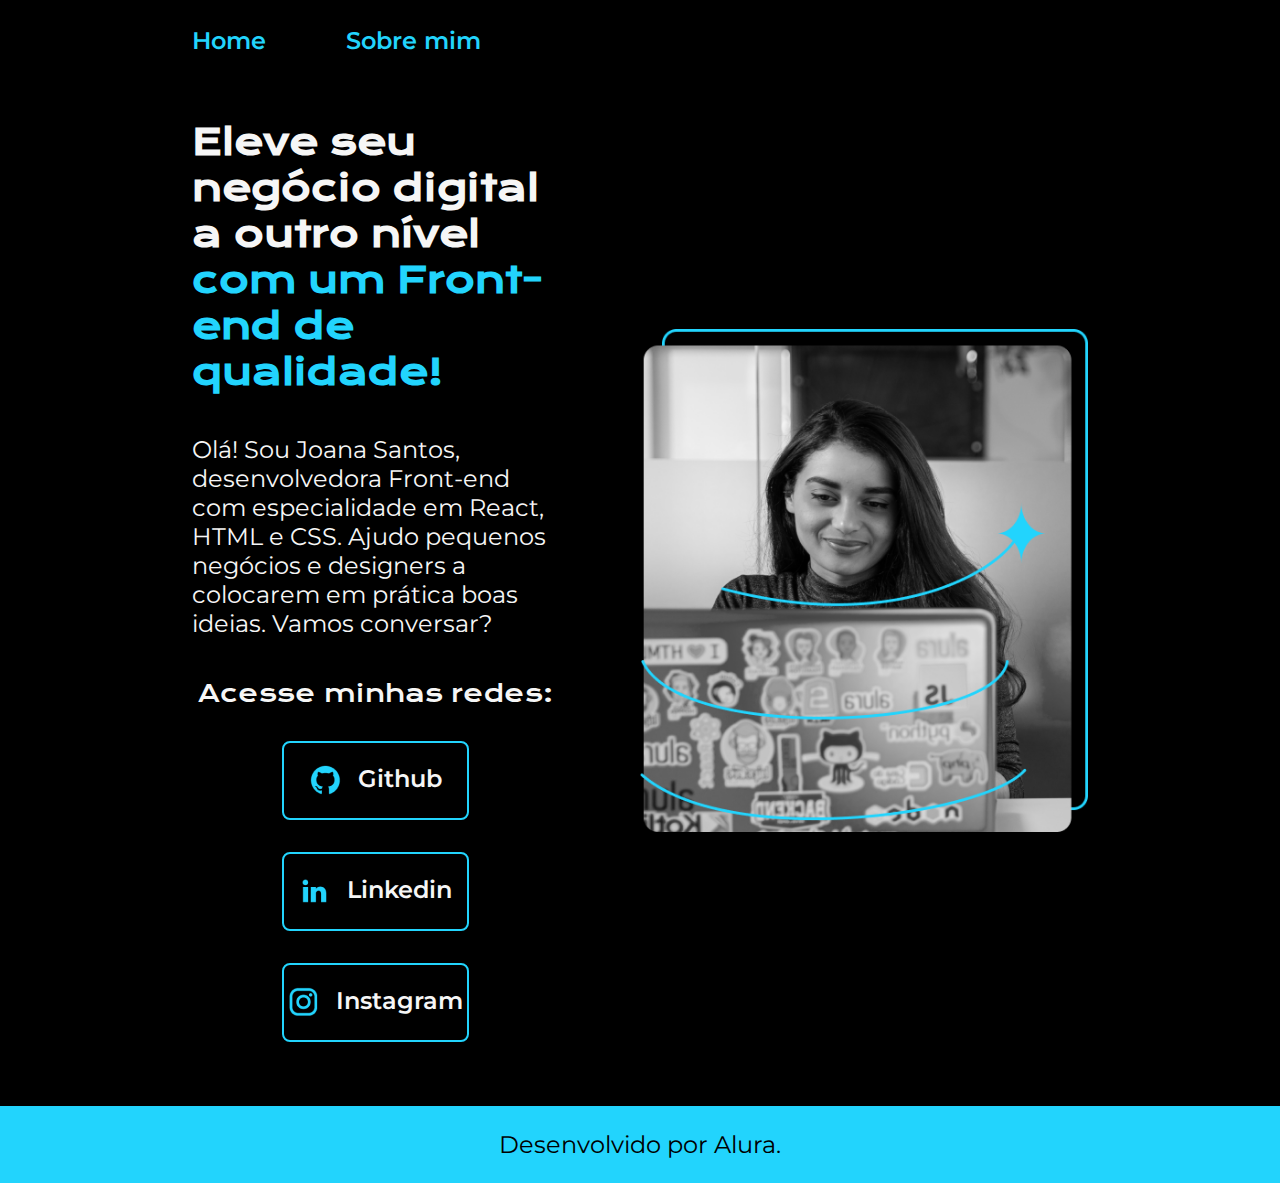
<file: index.html>
<!DOCTYPE html>
<html lang="pt-br">
<head>
    <meta charset="UTF-8">
    <meta http-equiv="X-UA-Compatible" content="IE=edge">
    <meta name="viewport" content="width=device-width, initial-scale=1.0">
    <title>Portifolio</title>

    <link rel="stylesheet" href="./styles/style.css">
</head>
<body>
    <header class="header">
        <nav class="menu">
            <a class="menu-links" href="index.html">Home</a>
            <a class="menu-links" href="about.html">Sobre mim</a>
        </nav>
    </header>

    <main class="apresentacao">
        <section class="conteudo__apresentacao">
            <h1 class="titulo__apresentacao">Eleve seu negócio digital a outro nível <strong class="titulo"> com um Front-end de qualidade!</strong></h1>

            <p class="texto__apresentacao">Olá! Sou Joana Santos, desenvolvedora Front-end com especialidade em React, HTML e CSS. Ajudo pequenos negócios e designers a colocarem em prática boas ideias. Vamos conversar?</p>

            <div class="links">
                <h2 class="subtitulo_links">Acesse minhas redes:</h2>
                <a class="style__links" href="https://github.com/vicbaumart">
                    <img src="./assets/github.png" alt="Github">
                    Github
                </a>
                <a class="style__links" href="https://linkedin.com/in/vicbaumart">
                    <img src="./assets/linkedin.png" alt="Linkedin">
                    Linkedin
                </a>
                <a class="style__links" href="https://instagram.com/vicbaumart">
                    <img src="./assets/instagram.png" alt="Instagram">
                    Instagram
                </a>
                
            </div>
        </section>

        <img class="imagem-apresentacao" src="./assets/Imagem.png" alt="Imagem alura">
    </main>

    <footer class="footer">
        <p>Desenvolvido por Alura.</p>
    </footer>
</body>
</html>
</file>
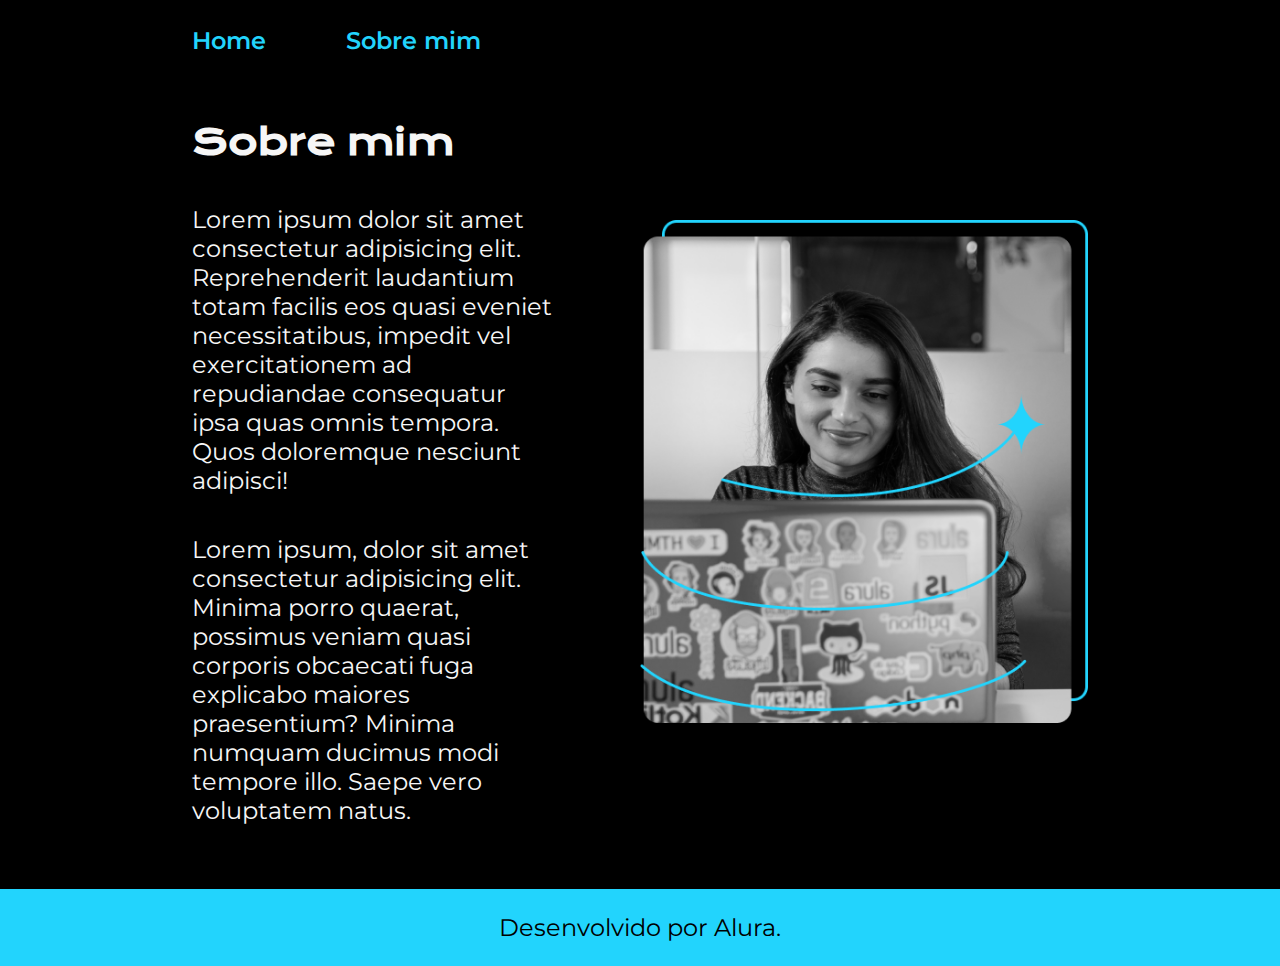
<file: about.html>
<!DOCTYPE html>
<html lang="pt-br">
<head>
    <meta charset="UTF-8">
    <meta http-equiv="X-UA-Compatible" content="IE=edge">
    <meta name="viewport" content="width=device-width, initial-scale=1.0">
    <title>Sobre mim</title>

    <link rel="stylesheet" href="./styles/style.css">
</head>
<body>
    
    <header class="header">
        <nav class="menu">
            <a class="menu-links" href="index.html">Home</a>
            <a class="menu-links" href="about.html">Sobre mim</a>
        </nav>
    </header>

    <main class="apresentacao">
        <section class="conteudo__apresentacao">
            <h1 class="titulo__apresentacao">Sobre mim</h1>
            <p class="texto__apresentacao">Lorem ipsum dolor sit amet consectetur adipisicing elit. Reprehenderit laudantium totam facilis eos quasi eveniet necessitatibus, impedit vel exercitationem ad repudiandae consequatur ipsa quas omnis tempora. Quos doloremque nesciunt adipisci!
            </p>

            <p class="texto__apresentacao">Lorem ipsum, dolor sit amet consectetur adipisicing elit. Minima porro quaerat, possimus veniam quasi corporis obcaecati fuga explicabo maiores praesentium? Minima numquam ducimus modi tempore illo. Saepe vero voluptatem natus.
            </p>
        </section>

        <img class="imagem-apresentacao" src="./assets/Imagem.png" alt="Imagem alura">
    </main>

    <footer class="footer">
        <p>Desenvolvido por Alura.</p>
    </footer>

</body>
</html>
</file>
<file: styles/style.css>
@import url('https://fonts.googleapis.com/css2?family=Krona+One&family=Montserrat:wght@400;600&display=swap');

:root {
    --cor-primaria: #000000;
    --cor-secundaria: #F6F6F6;
    --cor-terciaria: #22D4FD;
    --cor-hover: #272727;

    --fonte-primaria: 'Krona One', sans-serif;
    --fonte-secundaria: 'Montserrat', sans-serif;
}

* {
    margin: 0;
    padding: 0;
}
body {
    box-sizing: border-box;
    background-color: var(--cor-primaria);
    color: var(--cor-secundaria);
}

.header {
    padding: 2% 0% 0% 15%;
}

.menu {
    display: flex;
    gap: 80px;
}

.menu-links {
    font-family: var(--fonte-secundaria);
    font-weight: 600;
    font-size: 1.5rem;
    color: var(--cor-terciaria);
    text-decoration: none;
}

.titulo {
    color: var(--cor-terciaria);
}

.apresentacao {
    padding: 5% 15%;
    display: flex;
    align-items: center;
    justify-content: space-between;
    gap: 82px;
}

.conteudo__apresentacao {
    width: 50%;
    display: flex;
    flex-direction: column;
    gap: 40px;
}

.titulo__apresentacao {
    font-size: 2.25rem;
    font-family: var(--fonte-primaria);
}

.texto__apresentacao {
    font-size: 1.5rem;
    font-family: var(--fonte-secundaria);
}

.imagem-apresentacao {
    width: 50%;
}

.links {
    display: flex;
    flex-direction: column;
    align-items: center;
    justify-content: space-between;
    gap: 32px;
}

.subtitulo_links {
    font-family: var(--fonte-primaria);
    font-weight: 400;
    font-size: 1.5rem;
}

.style__links {
    /* background-color: #22D4FD; */
    display: flex;
    justify-content: center;
    gap: 16px;
    border: 2px solid var(--cor-terciaria);
    width: 50%;
    text-align: center;
    font-size: 1.5rem;
    font-weight: 600;
    border-radius: 8px;
    padding: 21.5px 0;
    text-decoration: none;
    color: var(--cor-secundaria);
    font-family: var(--fonte-secundaria);
}

.style__links:hover {
    background-color: var(--cor-hover)
}

.footer {
    color: var(--cor-primaria);
    background-color: var(--cor-terciaria);
    padding: 24px;
    text-align: center;
    font-family: var(--fonte-secundaria);
    font-size: 1.5rem;
    font-weight: 400;
}

@media (max-width: 1200px) {
    .header {
        padding: 10%;
    }

    .menu {
        justify-content: center;
    }

    .apresentacao {
        flex-direction: column-reverse;
        padding: 5%;
    }

    .conteudo__apresentacao {
        width: auto;
    }
}
</file>
